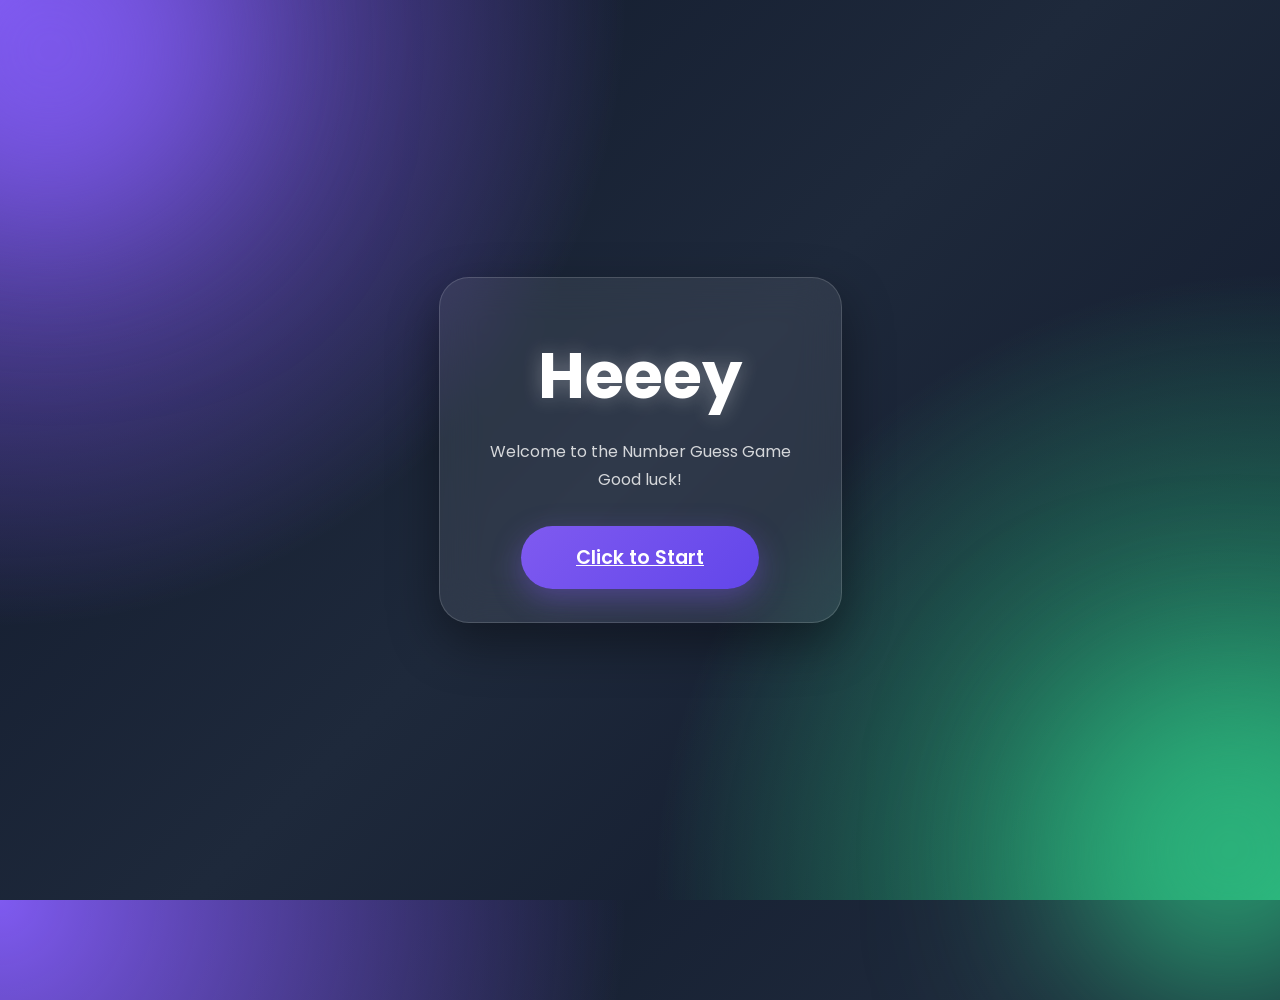
<file: index.html>
<!DOCTYPE html>
<html lang="en">
<head>
  <meta charset="UTF-8">
  <meta name="viewport" content="width=device-width, initial-scale=1.0">
  <title>Welcome - Number Guess Game</title>
  <link rel="stylesheet" href="style.css">
</head>
<body>

  <div class="welcome-screen">
    <div class="welcome-content">
      <h1>Heeey </h1>
      <p>Welcome to the Number Guess Game<br>
         Good luck!</p><br><br>
      
      <a href="play.html" class="start-btn">
        Click to Start
      </a>
    </div>
  </div>

</body>
</html>
</file>
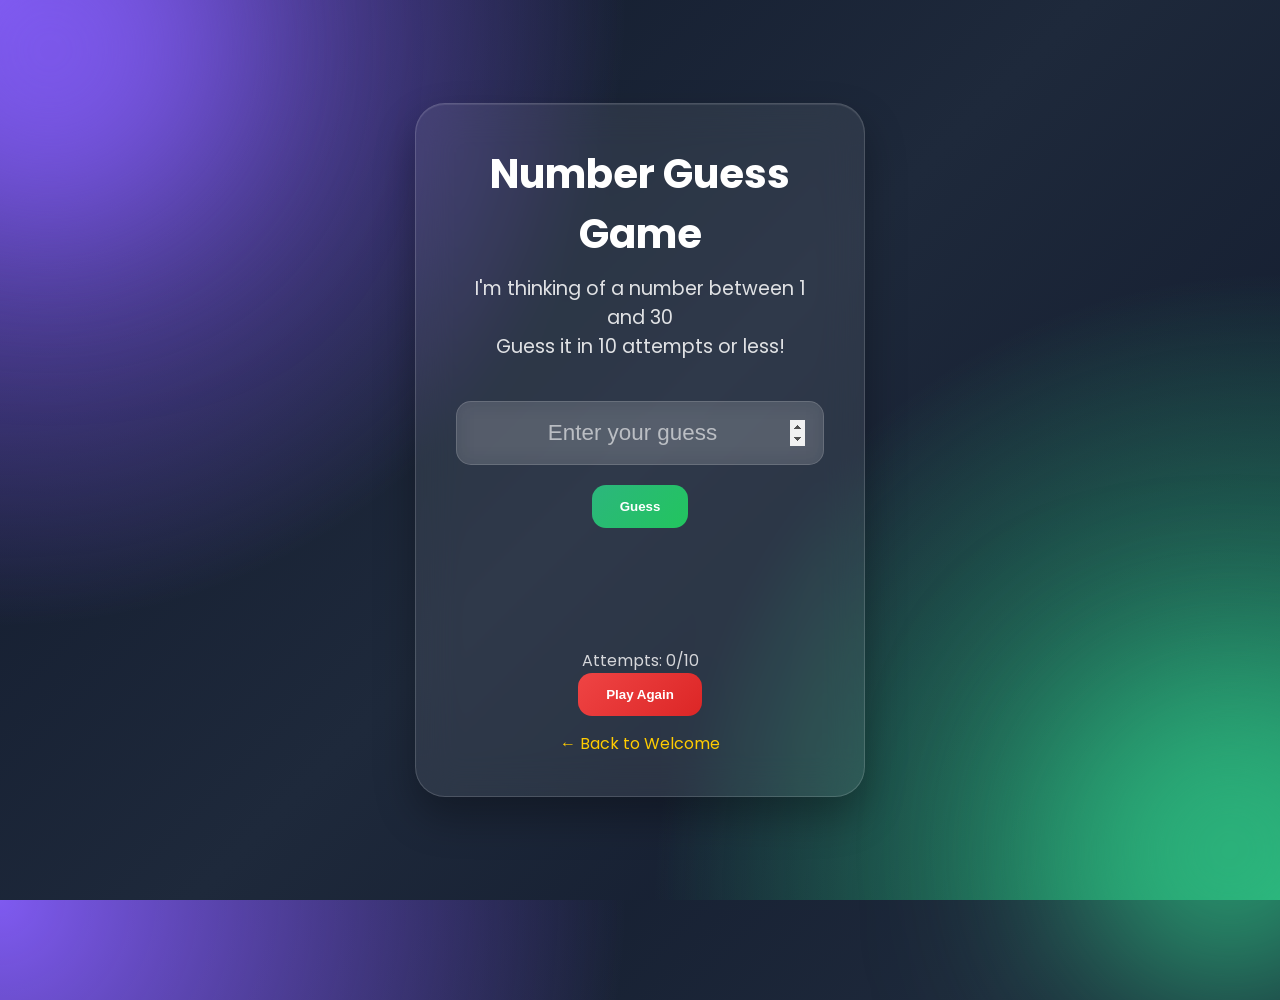
<file: play.html>
<!DOCTYPE html>
<html lang="en">
<head>
  <meta charset="UTF-8">
  <meta name="viewport" content="width=device-width, initial-scale=1.0">
  <title>Number Guess Game</title>
  <link rel="stylesheet" href="style.css">
</head>
<body>

  <div class="game-container">
    <h1>Number Guess Game</h1>
    <p class="subtitle">I'm thinking of a number between 1 and 30<br>Guess it in 10 attempts or less!</p>

    <input type="number" id="guessInput" placeholder="Enter your guess" min="1" max="30" autofocus>

    <button onclick="makeGuess()">Guess</button>

    <div class="message" id="message"></div>
    <div class="attempts" id="attempts">Attempts: <span id="count">0</span>/10</div>

    <button onclick="resetGame()" class="reset-btn">Play Again</button>
    <a href="index.html" style="display:block; margin-top:15px; color:#ffcc00; text-decoration:none;">
      ← Back to Welcome
    </a>
  </div>

  <script src="script.js"></script>
</body>
</html>
</file>
<file: style.css>
@import url('https://fonts.googleapis.com/css2?family=Poppins:wght@300;400;500;600;700&display=swap');

*{
    margin:0;
    padding:0;
    box-sizing:border-box;
}

body{
    font-family:'Poppins',sans-serif;
    min-height:100vh;
    display:flex;
    justify-content:center;
    align-items:center;
    text-align:center;
    overflow:hidden;
    color:#fff;

    background:
    radial-gradient(circle at top left,#7f5af0 0%,transparent 40%),
    radial-gradient(circle at bottom right,#2cb67d 0%,transparent 40%),
    linear-gradient(135deg,#0f172a,#1e293b,#0f172a);
}

/* Floating background glow */
body::before,
body::after{
    content:"";
    position:absolute;
    width:300px;
    height:300px;
    border-radius:50%;
    filter:blur(100px);
    z-index:-1;
}

body::before{
    background:#7f5af0;
    top:-100px;
    left:-100px;
}

body::after{
    background:#2cb67d;
    bottom:-100px;
    right:-100px;
}

/* Welcome Screen */
.welcome-screen{
    width:100%;
    display:flex;
    justify-content:center;
    align-items:center;
    padding:20px;
}

.welcome-content{
    max-width:600px;
    padding:50px;
    background:rgba(255,255,255,0.08);
    backdrop-filter:blur(20px);
    border:1px solid rgba(255,255,255,0.15);
    border-radius:30px;
    box-shadow:0 20px 50px rgba(0,0,0,0.4);
}

.welcome-content h1{
    font-size:4rem;
    margin-bottom:15px;
    font-weight:700;
    text-shadow:0 0 20px rgba(255,255,255,0.3);
}

.subtitle{
    font-size:1.2rem;
    opacity:.85;
    margin-bottom:20px;
}

.welcome-content p{
    line-height:1.7;
    opacity:.8;
}

/* Buttons */
.start-btn,
.love-btn,
button{
    border:none;
    cursor:pointer;
    font-weight:600;
    transition:.3s ease;
    position:relative;
    overflow:hidden;
}

.start-btn{
    margin-top:35px;
    padding:18px 55px;
    font-size:1.2rem;
    border-radius:50px;
    background:linear-gradient(135deg,#7f5af0,#6246ea);
    color:white;
    box-shadow:0 10px 30px rgba(127,90,240,.4);
}

.start-btn:hover{
    transform:translateY(-4px);
    box-shadow:0 15px 35px rgba(127,90,240,.6);
}

.love-btn{
    margin-top:15px;
    padding:14px 40px;
    border-radius:50px;
    background:rgba(255,255,255,0.1);
    backdrop-filter:blur(10px);
    color:white;
    border:1px solid rgba(255,255,255,0.2);
}

.love-btn:hover{
    background:rgba(255,255,255,0.2);
}

.love-btn a{
    color:white;
    text-decoration:none;
}

/* Game Container */
.game-container{
    width:90%;
    max-width:450px;
    padding:40px;
    border-radius:30px;

    background:rgba(255,255,255,0.08);
    backdrop-filter:blur(20px);
    border:1px solid rgba(255,255,255,0.15);

    box-shadow:
    0 20px 40px rgba(0,0,0,.3),
    inset 0 1px 1px rgba(255,255,255,.1);
}

.game-container h1{
    font-size:2.5rem;
    margin-bottom:10px;
}

/* Input */
input{
    width:100%;
    padding:18px;
    margin:20px 0;

    border:none;
    outline:none;
    border-radius:15px;

    background:rgba(255,255,255,0.12);
    backdrop-filter:blur(10px);

    color:white;
    text-align:center;
    font-size:1.4rem;

    border:1px solid rgba(255,255,255,0.15);
}

input::placeholder{
    color:rgba(255,255,255,0.6);
}

/* Game Buttons */
button{
    padding:14px 28px;
    border-radius:14px;

    background:linear-gradient(135deg,#2cb67d,#22c55e);
    color:white;
}

button:hover{
    transform:translateY(-3px);
    box-shadow:0 10px 20px rgba(34,197,94,.4);
}

.reset-btn{
    background:linear-gradient(135deg,#ef4444,#dc2626);
}

.reset-btn:hover{
    box-shadow:0 10px 20px rgba(239,68,68,.4);
}

/* Message */
.message{
    min-height:70px;
    margin:25px 0;
    font-size:1.3rem;
    font-weight:500;
    display:flex;
    justify-content:center;
    align-items:center;
}

/* Attempts */
.attempts{
    font-size:1rem;
    opacity:.8;
    margin-top:10px;
}

/* Mobile */
@media(max-width:600px){

    .welcome-content{
        padding:35px 25px;
    }

    .welcome-content h1{
        font-size:2.8rem;
    }

    .game-container{
        padding:30px 20px;
    }
}
</file>
